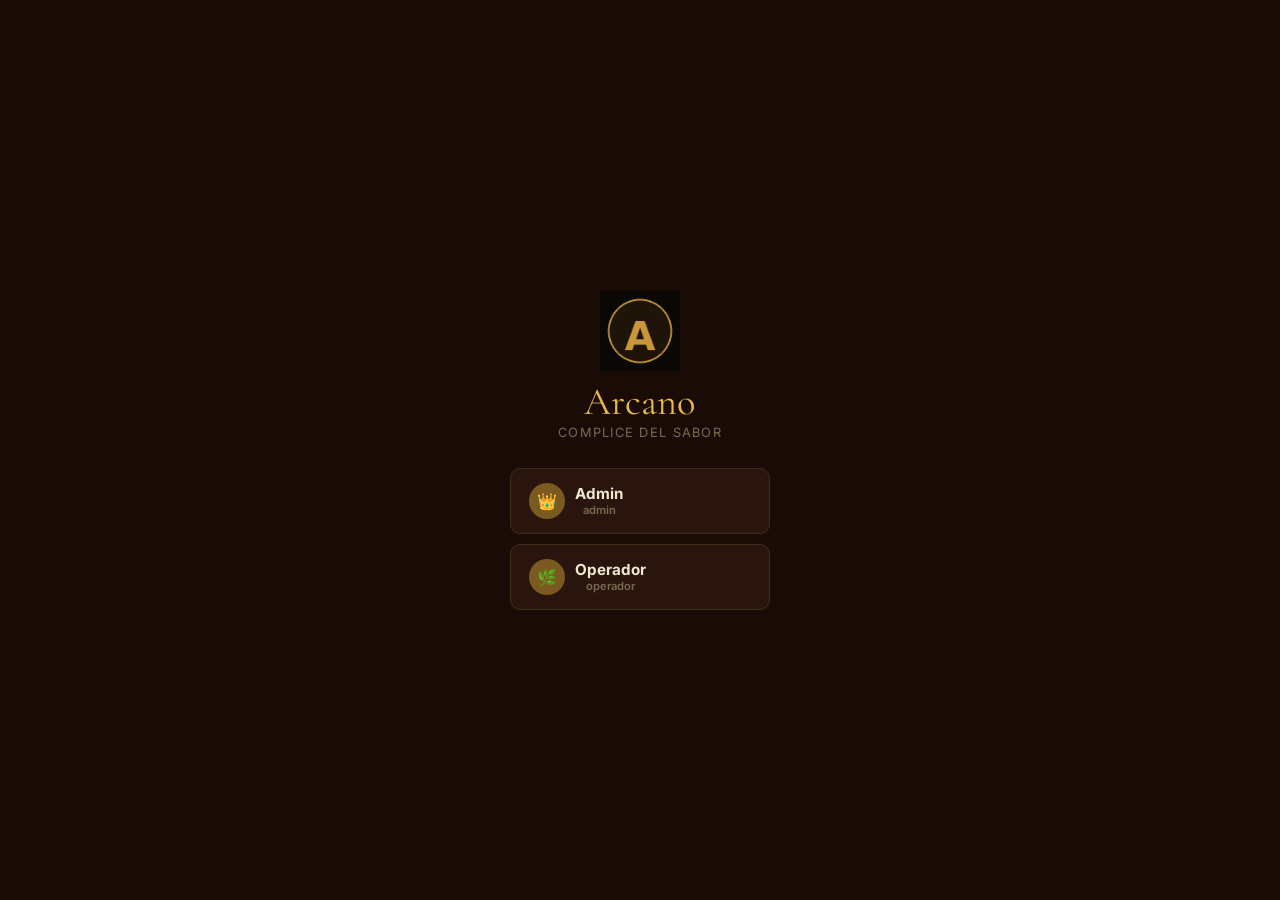
<file: index.html>
<!DOCTYPE html>
<html><head><meta charset="UTF-8"><meta http-equiv="refresh" content="0;url=new/"></head>
<body><script>window.location.replace("new/");</script><p>Redirigiendo a la version nueva... <a href="new/">click aqui</a></p></body></html>
</file>
<file: new/css/style.css>
@import url('https://fonts.googleapis.com/css2?family=Cormorant+Garamond:wght@400;600;700&family=Inter:wght@400;500;600;700;800&display=swap');

:root {
  --bg:        #1b0b07;
  --bg2:       #221108;
  --surface:   #2a150e;
  --surface2:  #331e12;
  --surface3:  #3d2a18;
  --gold:      #c9963a;
  --gold2:     #e8b84b;
  --gold-dim:  #7a5a20;
  --burgundy:  #8b1a2a;
  --burg2:     #b02235;
  --cream:     #f0e8d0;
  --muted:     #7a6a50;
  --border:    #3d2a18;
  --border2:   #3e3018;
  --green:     #5a9e5a;
  --red:       #c04040;
  --yellow:    #c8a030;
  --radius:    10px;
  --font-body: 'Inter', system-ui, sans-serif;
  --font-head: 'Cormorant Garamond', Georgia, serif;
}

* { box-sizing: border-box; margin: 0; padding: 0; }
html { height: 100%; }
body { background: var(--bg); color: var(--cream); font-family: var(--font-body); min-height: 100vh; font-size: 15px; }

::-webkit-scrollbar { width: 5px; height: 5px; }
::-webkit-scrollbar-track { background: var(--bg2); }
::-webkit-scrollbar-thumb { background: var(--gold-dim); border-radius: 4px; }

#app-header { background: var(--bg2); border-bottom: 1px solid var(--border2); display: flex; align-items: center; padding: 0 20px; height: 58px; position: sticky; top: 0; z-index: 100; gap: 12px; }
.header-logo { display: flex; align-items: center; gap: 10px; }
.header-logo img { width: 34px; height: 34px; border-radius: 50%; object-fit: cover; }
.header-brand { font-family: var(--font-head); font-size: 1.3rem; font-weight: 700; color: var(--gold2); letter-spacing: .04em; line-height: 1; }
.header-sub { font-size: .62rem; color: var(--muted); letter-spacing: .12em; text-transform: uppercase; }
.header-pin { margin-left: auto; display: flex; align-items: center; gap: 8px; }
.user-chip { background: var(--surface2); border: 1px solid var(--border2); border-radius: 20px; padding: 5px 12px; font-size: .78rem; font-weight: 600; color: var(--gold); cursor: pointer; display: flex; align-items: center; gap: 6px; }

#app-nav { background: var(--bg2); border-bottom: 1px solid var(--border2); display: flex; align-items: center; padding: 0 16px; overflow-x: auto; gap: 2px; }
#app-nav::-webkit-scrollbar { height: 0; }
.nav-btn { background: none; border: none; color: var(--muted); cursor: pointer; padding: 13px 14px; font-size: .8rem; font-weight: 600; letter-spacing: .04em; border-bottom: 2px solid transparent; margin-bottom: -1px; white-space: nowrap; transition: color .2s; font-family: var(--font-body); }
.nav-btn:hover { color: var(--cream); }
.nav-btn.active { color: var(--gold2); border-bottom-color: var(--gold2); }

main { max-width: 1180px; margin: 0 auto; padding: 26px 16px 60px; }
.page { display: none; }
.page.active { display: block; }

.page-title { font-family: var(--font-head); font-size: var(--fs-title, 1.9rem); font-weight: 700; color: var(--gold2); margin-bottom: 22px; letter-spacing: .02em; }
h3 { font-size: .7rem; font-weight: 700; color: var(--muted); text-transform: uppercase; letter-spacing: .1em; margin-bottom: 10px; }
.section-title { font-family: var(--font-head); font-size: 1.1rem; font-weight: 600; color: var(--gold); margin-bottom: 14px; }

.card { background: var(--surface); border: 1px solid var(--border2); border-radius: var(--radius); padding: 20px; }
.card-gold { background: linear-gradient(135deg, var(--surface2), var(--surface)); border: 1px solid var(--gold-dim); }

.g2 { display: grid; grid-template-columns: 1fr 1fr; gap: 16px; }
.g3 { display: grid; grid-template-columns: repeat(3,1fr); gap: 16px; }
.g4 { display: grid; grid-template-columns: repeat(4,1fr); gap: 16px; }
@media(max-width:800px) { .g3,.g4 { grid-template-columns: 1fr 1fr; } }
@media(max-width:560px) { .g2,.g3,.g4 { grid-template-columns: 1fr; } }

.stat { background: var(--surface); border: 1px solid var(--border2); border-radius: var(--radius); padding: 18px 20px; position: relative; overflow: hidden; }
.stat::before { content: ''; position: absolute; top: 0; left: 0; right: 0; height: 2px; background: linear-gradient(90deg, var(--gold-dim), var(--gold2), var(--gold-dim)); }
.stat-label { font-size: .68rem; font-weight: 700; color: var(--muted); text-transform: uppercase; letter-spacing: .08em; margin-bottom: 6px; }
.stat-value { font-family: var(--font-head); font-size: 2rem; font-weight: 700; color: var(--gold2); line-height: 1; }
.stat-sub { font-size: .75rem; color: var(--muted); margin-top: 4px; }

.fr { display: grid; grid-template-columns: 1fr 1fr; gap: 12px; margin-bottom: 12px; }
.fr1 { grid-template-columns: 1fr; }
.fr3 { grid-template-columns: 1fr 1fr 1fr; }
@media(max-width:500px) { .fr,.fr3 { grid-template-columns: 1fr; } }
label { display: block; font-size: .7rem; font-weight: 700; color: var(--muted); margin-bottom: 5px; text-transform: uppercase; letter-spacing: .06em; }
input, select, textarea { width: 100%; background: var(--surface2); border: 1px solid var(--border2); border-radius: 8px; color: var(--cream); font-size: .88rem; padding: 9px 12px; outline: none; transition: border-color .2s; font-family: var(--font-body); }
input:focus, select:focus, textarea:focus { border-color: var(--gold); }
input[readonly] { opacity: .65; cursor: default; }
select option { background: var(--surface2); }
textarea { resize: vertical; min-height: 65px; }
input[type="range"] { padding: 4px 0; background: transparent; }

.btn { border: none; border-radius: 8px; cursor: pointer; font-size: .82rem; font-weight: 700; padding: 9px 16px; transition: opacity .15s, transform .1s; display: inline-flex; align-items: center; gap: 6px; letter-spacing: .03em; font-family: var(--font-body); }
.btn:active { transform: scale(.97); }
.btn:hover { opacity: .85; }
.btn-gold { background: linear-gradient(135deg, var(--gold), var(--gold2)); color: #1a0e00; }
.btn-burg { background: var(--burgundy); color: var(--cream); }
.btn-ghost { background: var(--surface2); color: var(--cream); border: 1px solid var(--border2); }
.btn-red { background: var(--red); color: #fff; }
.btn-green { background: var(--green); color: #fff; }
.btn-sm { padding: 5px 10px; font-size: .75rem; }
.btn-full { width: 100%; justify-content: center; }

.tw { overflow-x: auto; }
table { width: 100%; border-collapse: collapse; font-size: .84rem; }
th { text-align: left; color: var(--muted); font-size: .67rem; font-weight: 700; text-transform: uppercase; letter-spacing: .08em; padding: 9px 12px; border-bottom: 1px solid var(--border2); }
td { padding: 10px 12px; border-bottom: 1px solid var(--border); vertical-align: middle; }
tr:last-child td { border-bottom: none; }
tr:hover td { background: var(--surface2); }

.badge { display: inline-block; border-radius: 20px; font-size: .68rem; font-weight: 700; padding: 2px 8px; }
.bg { background: rgba(90,158,90,.15); color: #7ecf7e; }
.br { background: rgba(192,64,64,.15); color: #e07070; }
.by { background: rgba(200,160,48,.15); color: var(--yellow); }
.ba { background: rgba(201,150,58,.15); color: var(--gold2); }
.bb { background: rgba(139,26,42,.2); color: #e06070; }

.modal-overlay { display: none; position: fixed; inset: 0; background: rgba(0,0,0,.82); z-index: 300; align-items: center; justify-content: center; padding: 16px; }
.modal-overlay.open { display: flex; }
.modal { background: var(--surface); border: 1px solid var(--border2); border-radius: 14px; padding: 26px; width: 100%; max-width: 560px; max-height: 92vh; overflow-y: auto; }
.modal-header { display: flex; justify-content: space-between; align-items: center; margin-bottom: 20px; }
.modal-title { font-family: var(--font-head); font-size: 1.2rem; font-weight: 700; color: var(--gold2); }
.modal-close { background: none; border: none; color: var(--muted); cursor: pointer; font-size: 1.5rem; line-height: 1; }

.alert { border-radius: 8px; padding: 10px 14px; font-size: .84rem; margin-bottom: 14px; display: none; }
.alert.show { display: block; }
.alert-ok { background: rgba(90,158,90,.12); border: 1px solid rgba(90,158,90,.3); color: #7ecf7e; }
.alert-err { background: rgba(192,64,64,.12); border: 1px solid rgba(192,64,64,.3); color: #e07070; }

.blend-card { background: var(--surface); border: 1px solid var(--border2); border-radius: var(--radius); margin-bottom: 10px; overflow: hidden; }
.blend-header { display: flex; align-items: center; justify-content: space-between; padding: 14px 18px; cursor: pointer; user-select: none; gap: 12px; transition: background .15s; }
.blend-header:hover { background: var(--surface2); }
.blend-name { font-family: var(--font-head); font-size: 1.1rem; font-weight: 700; color: var(--cream); }
.blend-body { display: none; border-top: 1px solid var(--border2); }
.blend-body.open { display: block; }
.blend-inner { padding: 18px; }

.cost-box { background: var(--surface2); border: 1px solid var(--border2); border-radius: 10px; padding: 14px 16px; }
.cost-row { display: flex; justify-content: space-between; font-size: .84rem; padding: 3px 0; }
.cost-row.total { font-size: .95rem; font-weight: 800; color: var(--gold2); border-top: 1px solid var(--border2); margin-top: 6px; padding-top: 8px; }
.cost-row.profit { color: #7ecf7e; font-weight: 700; }
.cost-row.loss { color: #e07070; font-weight: 700; }

.ing-row { display: grid; grid-template-columns: 2fr 1fr 1fr auto; gap: 8px; align-items: center; margin-bottom: 8px; }
@media(max-width:480px) { .ing-row { grid-template-columns: 1fr 1fr; } }
.ing-cost { font-size: .8rem; color: var(--gold); font-weight: 700; padding: 9px 12px; background: var(--surface3); border-radius: 8px; white-space: nowrap; text-align: center; }

.search-wrap { position: relative; margin-bottom: 16px; }
.search-wrap input { padding-left: 36px; }
.search-wrap::before { content: '🔍'; position: absolute; left: 11px; top: 50%; transform: translateY(-50%); pointer-events: none; font-size: .9rem; }

.tabs { display: flex; gap: 4px; margin-bottom: 20px; background: var(--surface); border-radius: 10px; padding: 4px; border: 1px solid var(--border2); width: fit-content; flex-wrap: wrap; }
.tab { background: none; border: none; border-radius: 7px; color: var(--muted); cursor: pointer; font-size: .8rem; font-weight: 700; padding: 8px 14px; transition: all .2s; letter-spacing: .03em; font-family: var(--font-body); }
.tab.active { background: linear-gradient(135deg, var(--gold), var(--gold2)); color: #1a0e00; }

.divider { border: none; border-top: 1px solid var(--border2); margin: 14px 0; }

.flex { display: flex; }
.items-center { align-items: center; }
.justify-between { justify-content: space-between; }
.gap-8 { gap: 8px; }
.gap-12 { gap: 12px; }
.mb-12 { margin-bottom: 12px; }
.mb-16 { margin-bottom: 16px; }
.mb-20 { margin-bottom: 20px; }
.mt-12 { margin-top: 12px; }
.mt-16 { margin-top: 16px; }
.tr { text-align: right; }
.text-muted { color: var(--muted); }
.text-sm { font-size: .82rem; }
.text-xs { font-size: .72rem; }
.text-gold { color: var(--gold2); }
.text-green { color: #7ecf7e; }
.text-red { color: #e07070; }
.fw7 { font-weight: 700; }
.empty { text-align: center; padding: 44px 16px; color: var(--muted); }
.empty-icon { font-size: 2.8rem; margin-bottom: 10px; }
.stock-ok { color: #7ecf7e; }
.stock-low { color: #e07070; font-weight: 700; }

.bar-chart { display: flex; align-items: flex-end; gap: 6px; height: 110px; }
.bar-col { display: flex; flex-direction: column; align-items: center; gap: 3px; flex: 1; min-width: 28px; }
.bar { width: 100%; background: linear-gradient(180deg, var(--gold2), var(--gold-dim)); border-radius: 4px 4px 0 0; transition: height .4s; min-height: 2px; }
.bar-lbl { font-size: .65rem; color: var(--muted); text-align: center; }
.bar-val { font-size: .65rem; color: var(--cream); font-weight: 600; }

#toast { position: fixed; bottom: 24px; right: 24px; background: linear-gradient(135deg, var(--gold), var(--gold2)); color: #1a0e00; font-weight: 700; font-size: .85rem; padding: 12px 20px; border-radius: 10px; z-index: 999; display: none; box-shadow: 0 4px 24px rgba(0,0,0,.5); max-width: 280px; }

#pin-screen { position: fixed; inset: 0; background: var(--bg); display: flex; flex-direction: column; align-items: center; justify-content: center; z-index: 500; gap: 20px; }
.pin-logo { font-family: var(--font-head); font-size: 2.4rem; color: var(--gold2); text-align: center; }
.pin-sub { font-size: .8rem; color: var(--muted); letter-spacing: .1em; text-transform: uppercase; }
.user-list { display: flex; flex-direction: column; gap: 10px; width: 260px; }
.user-btn { background: var(--surface); border: 1px solid var(--border2); border-radius: 10px; padding: 14px 18px; color: var(--cream); font-size: .95rem; font-weight: 600; cursor: pointer; display: flex; align-items: center; gap: 10px; transition: border-color .2s, background .2s; font-family: var(--font-body); }
.user-btn:hover { border-color: var(--gold); background: var(--surface2); }
.user-avatar { width: 36px; height: 36px; border-radius: 50%; background: var(--gold-dim); display: flex; align-items: center; justify-content: center; font-size: 1rem; }
.pin-pad { display: grid; grid-template-columns: repeat(3,1fr); gap: 10px; width: 220px; }
.pin-digit { background: var(--surface2); border: 1px solid var(--border2); border-radius: 10px; height: 54px; font-size: 1.3rem; font-weight: 700; color: var(--cream); cursor: pointer; transition: all .15s; font-family: var(--font-body); }
.pin-digit:hover { background: var(--surface3); border-color: var(--gold-dim); }
.pin-display { display: flex; gap: 10px; justify-content: center; }
.pin-dot { width: 12px; height: 12px; border-radius: 50%; background: var(--border2); border: 1px solid var(--gold-dim); transition: background .2s; }
.pin-dot.filled { background: var(--gold2); }
.pin-back { background: none; border: none; color: var(--muted); font-size: 1.5rem; cursor: pointer; }

.mov-row { display: flex; align-items: center; gap: 8px; padding: 8px 0; border-bottom: 1px solid var(--border); font-size: .82rem; }
.mov-row:last-child { border-bottom: none; }
.mov-in { color: #7ecf7e; }
.mov-out { color: #e07070; }
.mov-date { color: var(--muted); font-size: .72rem; margin-left: auto; }

#pwa-banner { position: fixed; bottom: 0; left: 0; right: 0; background: var(--surface); border-top: 1px solid var(--gold-dim); padding: 12px 16px; z-index: 400; box-shadow: 0 -4px 20px rgba(0,0,0,.5); }
.pwa-banner-inner { max-width: 1180px; margin: 0 auto; display: flex; align-items: center; gap: 12px; }
.pwa-banner-text { flex: 1; }
@media(max-width:480px) { .pwa-banner-inner { gap: 8px; } #pwa-banner { padding: 10px 12px; } }

@media(max-width:600px) {
  main { padding: 16px 12px 80px; }
  .page-title { font-size: 1.5rem; }
  .stat-value { font-size: 1.6rem; }
}
</file>
